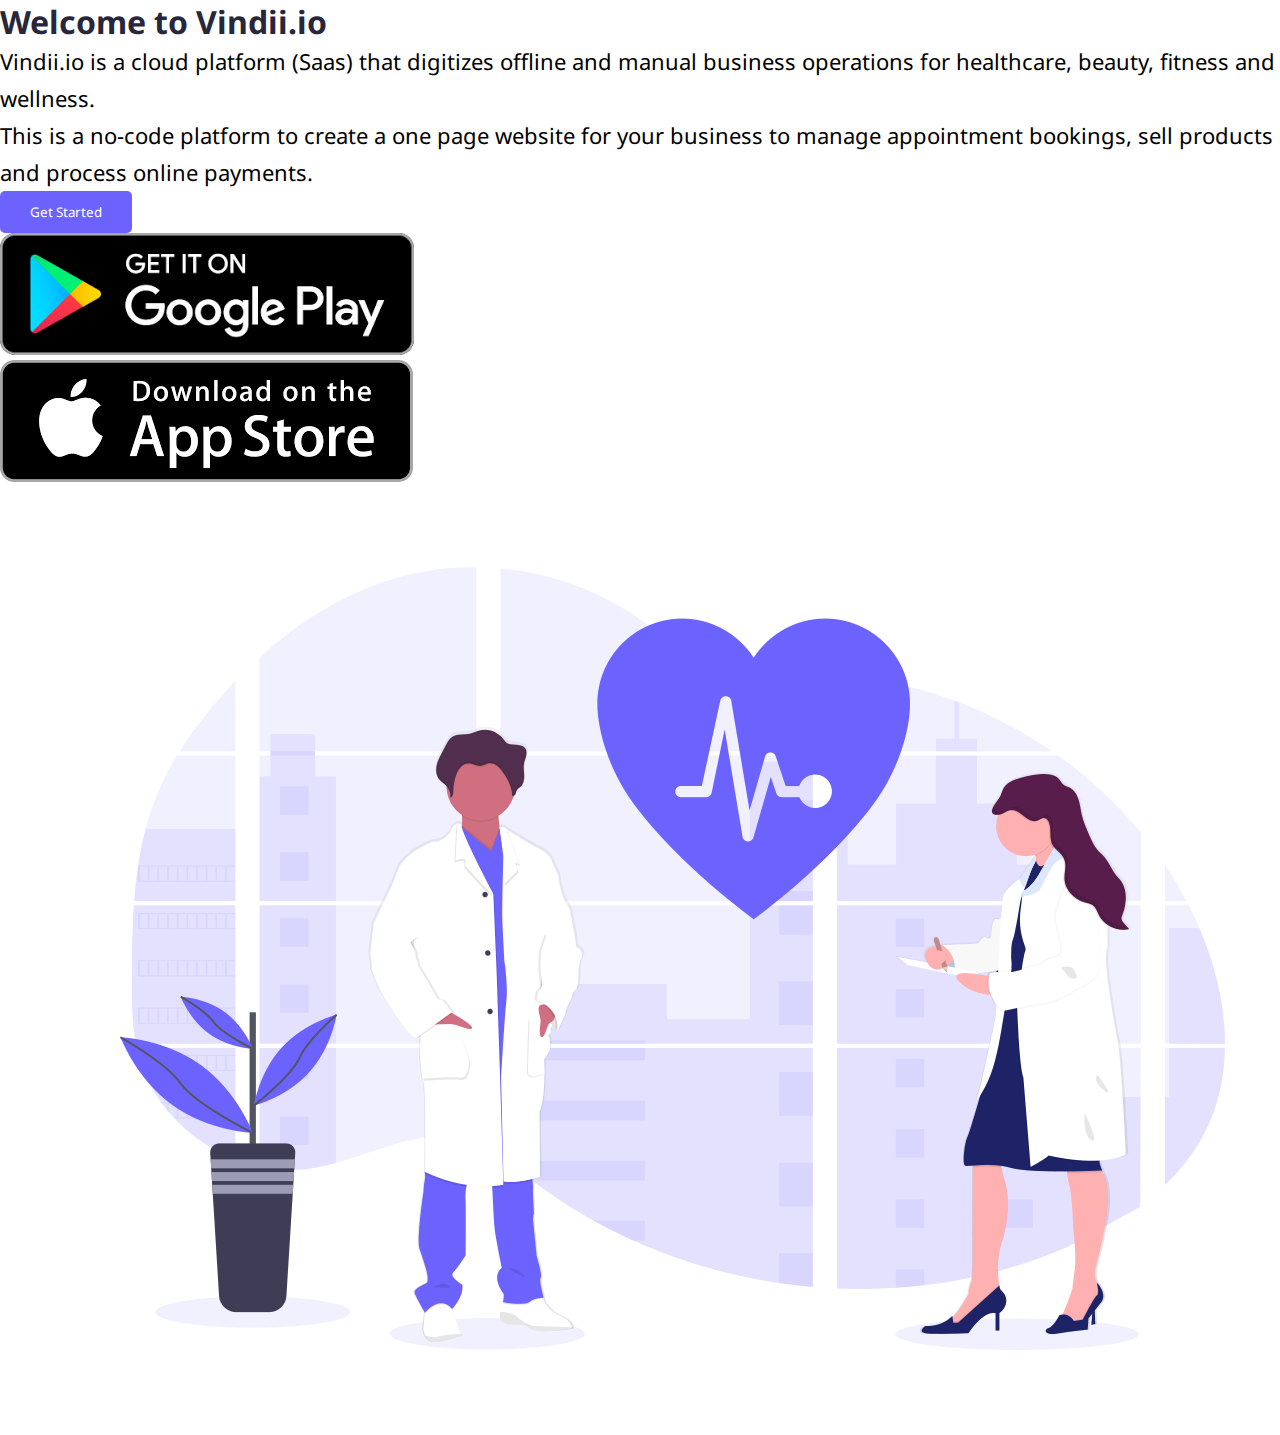
<file: index.html>
<!DOCTYPE html>
<html lang="en">

<head>
  <meta charset="UTF-8">
  <meta http-equiv="X-UA-Compatible" content="IE=edge">
  <meta name="viewport" content="width=device-width, initial-scale=1.0">
  <title>Home | Vindii</title>
  <link rel="stylesheet" href="style.css">
  <link rel="shortcut icon" href="https://vindii.io/landing/assets/img/favicon.ico">
  <!-- Fontawesome -->
  <link rel="stylesheet" href="https://cdnjs.cloudflare.com/ajax/libs/font-awesome/6.1.1/css/all.min.css"
    integrity="sha512-KfkfwYDsLkIlwQp6LFnl8zNdLGxu9YAA1QvwINks4PhcElQSvqcyVLLD9aMhXd13uQjoXtEKNosOWaZqXgel0g=="
    crossorigin="anonymous" referrerpolicy="no-referrer" />
    <!-- Bootrap CSS -->
    <link href="https://cdn.jsdelivr.net/npm/bootstrap@5.1.3/dist/css/bootstrap.min.css" rel="stylesheet"
      integrity="sha384-1BmE4kWBq78iYhFldvKuhfTAU6auU8tT94WrHftjDbrCEXSU1oBoqyl2QvZ6jIW3" crossorigin="anonymous">
</head>

<body>

  <section>
    <div class="container mt-5">
      <div class="row">
        <div class="col-md-6">
          <h1 class="my-4">Welcome to Vindii.io</h1>
          <p class="mb-5">Vindii.io is a cloud platform (Saas) that digitizes offline and manual business operations for 
            healthcare, beauty, fitness and wellness. <br />
            This is a no-code platform to create a one page website for your business to manage appointment bookings,
            sell products and process online payments.
          </p>
          <div class="row mb-4">
            <div class="col-md-4 col">
              <button class="get-started">Get Started</button>
            </div>
            <div class="col-md-4 col">
              <a href="#"><img src="./google-play.png" class="img-fluid" alt=""></a>
            </div>
            <div class="col-md-4 col">
              <a href="#"><img src="./app-store.png" class="img-fluid" alt=""></a>
            </div>
          </div>
        </div>
        <div class="col-md-6">
          <img src="./medicine.png" class="img-fluid" alt="">
        </div>
      </div>
    </div>
  </section>
<!-- Bootstrap JS -->
<script src="https://cdn.jsdelivr.net/npm/bootstrap@5.1.3/dist/js/bootstrap.bundle.min.js"
  integrity="sha384-ka7Sk0Gln4gmtz2MlQnikT1wXgYsOg+OMhuP+IlRH9sENBO0LRn5q+8nbTov4+1p" crossorigin="anonymous"></script>
  <script src="script.js"></script>
</body>

</html>
</file>
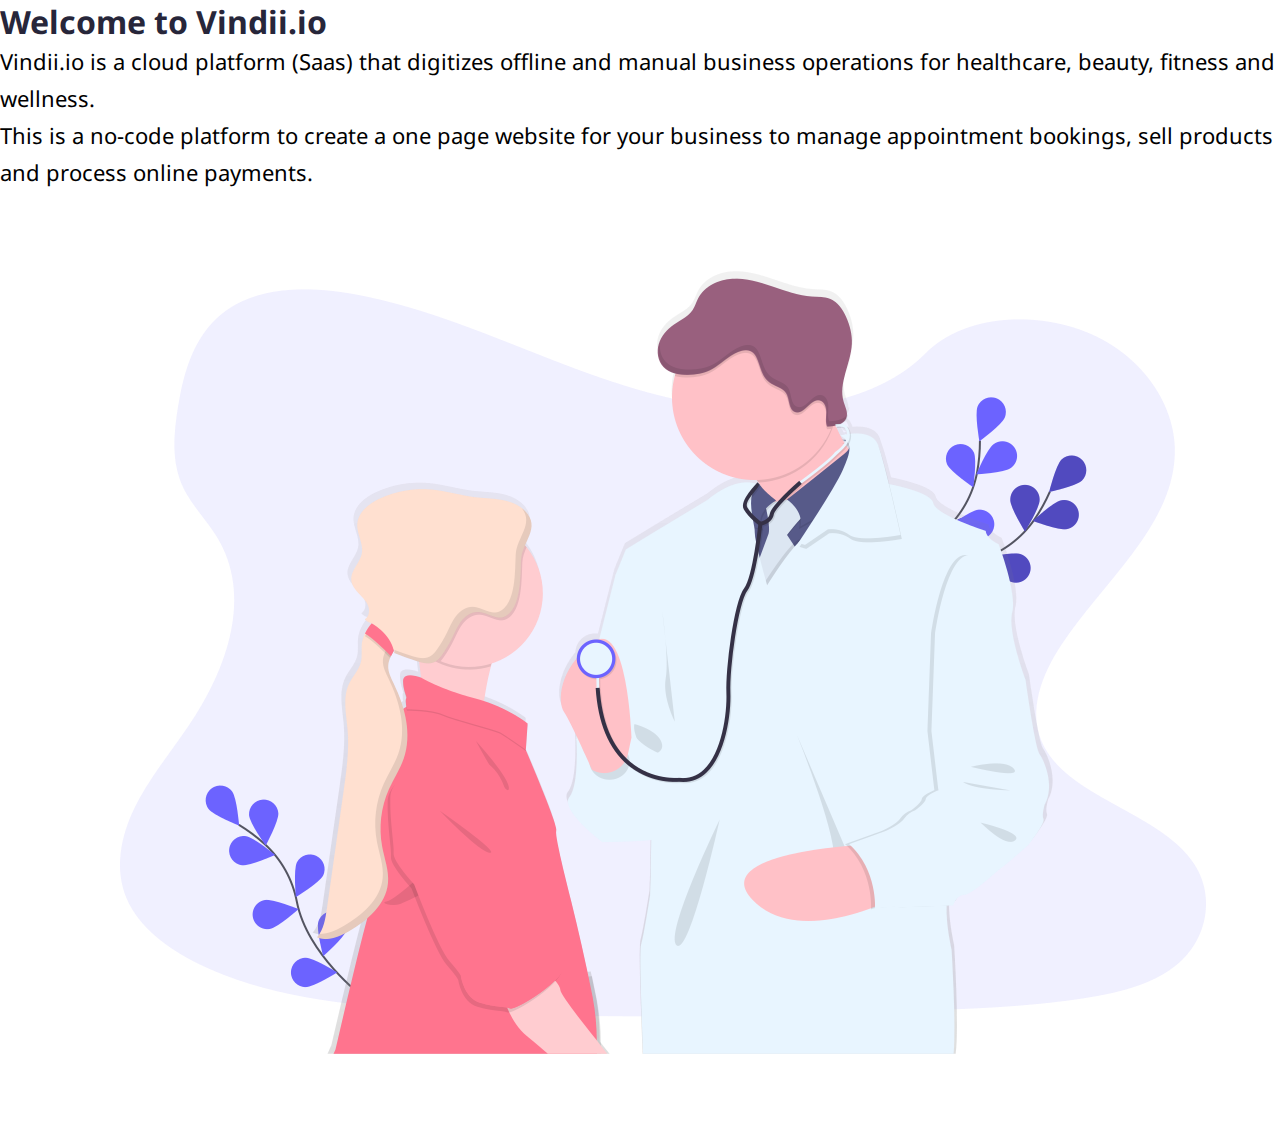
<file: terms/index.html>
<!DOCTYPE html>
<html lang="en">

<head>
  <meta charset="UTF-8">
  <meta http-equiv="X-UA-Compatible" content="IE=edge">
  <meta name="viewport" content="width=device-width, initial-scale=1.0">
  <title>Home | Vindii</title>
  <link rel="stylesheet" href="../style.css">
  <link rel="shortcut icon" href="https://vindii.io/landing/assets/img/favicon.ico">
  <!-- Fontawesome -->
  <link rel="stylesheet" href="https://cdnjs.cloudflare.com/ajax/libs/font-awesome/6.1.1/css/all.min.css"
    integrity="sha512-KfkfwYDsLkIlwQp6LFnl8zNdLGxu9YAA1QvwINks4PhcElQSvqcyVLLD9aMhXd13uQjoXtEKNosOWaZqXgel0g=="
    crossorigin="anonymous" referrerpolicy="no-referrer" />
  <!-- Bootrap CSS -->
  <link href="https://cdn.jsdelivr.net/npm/bootstrap@5.1.3/dist/css/bootstrap.min.css" rel="stylesheet"
    integrity="sha384-1BmE4kWBq78iYhFldvKuhfTAU6auU8tT94WrHftjDbrCEXSU1oBoqyl2QvZ6jIW3" crossorigin="anonymous">
</head>

<body>
  <section>
    <div class="container mt-5">
      <div class="row">
        <div class="col-md-6">
          <h1 class="my-4">Welcome to Vindii.io</h1>
          <p class="mb-4">Vindii.io is a cloud platform (Saas) that digitizes offline and manual business operations for
            healthcare, beauty, fitness and wellness. <br />
            This is a no-code platform to create a one page website for your business to manage appointment bookings,
            sell products and process online payments.
          </p>
        </div>
        <div class="col-md-6">
          <img src="../examine.png" class="img-fluid" alt="">
        </div>
      </div>
    </div>
  </section>
  <!-- Bootstrap JS -->
  <script src="https://cdn.jsdelivr.net/npm/bootstrap@5.1.3/dist/js/bootstrap.bundle.min.js"
    integrity="sha384-ka7Sk0Gln4gmtz2MlQnikT1wXgYsOg+OMhuP+IlRH9sENBO0LRn5q+8nbTov4+1p"
    crossorigin="anonymous"></script>
  <script src="../script.js"></script>
</body>

</html>
</file>
<file: style.css>
@import url('https://fonts.googleapis.com/css2?family=Noto+Sans:wght@100;200;300;400;500;600;700;800;900&display=swap');

* {
  margin: 0;
  padding: 0;
  box-sizing: border-box;
  font-family: 'Noto Sans', sans-serif;
}

body {
  width: 100%;
}

h1 {
  color: #27263a;
}

p {
  font-size: 22px;
  line-height: 37px;
}


.get-started {
  border: none;
  padding: 12px 30px;
  border-radius: 5px;
  background-color: #6C63FF;
  color: #fff;
}

.get-started:hover {
  background-color: #534af3;
}


/* Media Query */

@media (max-width: 799px) {

  p {
      font-size: 14px;
      line-height: 22px;
    }

  .get-started {
    padding: 4px;
      }
}

@media (max-width: 477px) {

  #header {
    padding: 10px 30px;
  }
}
</file>
